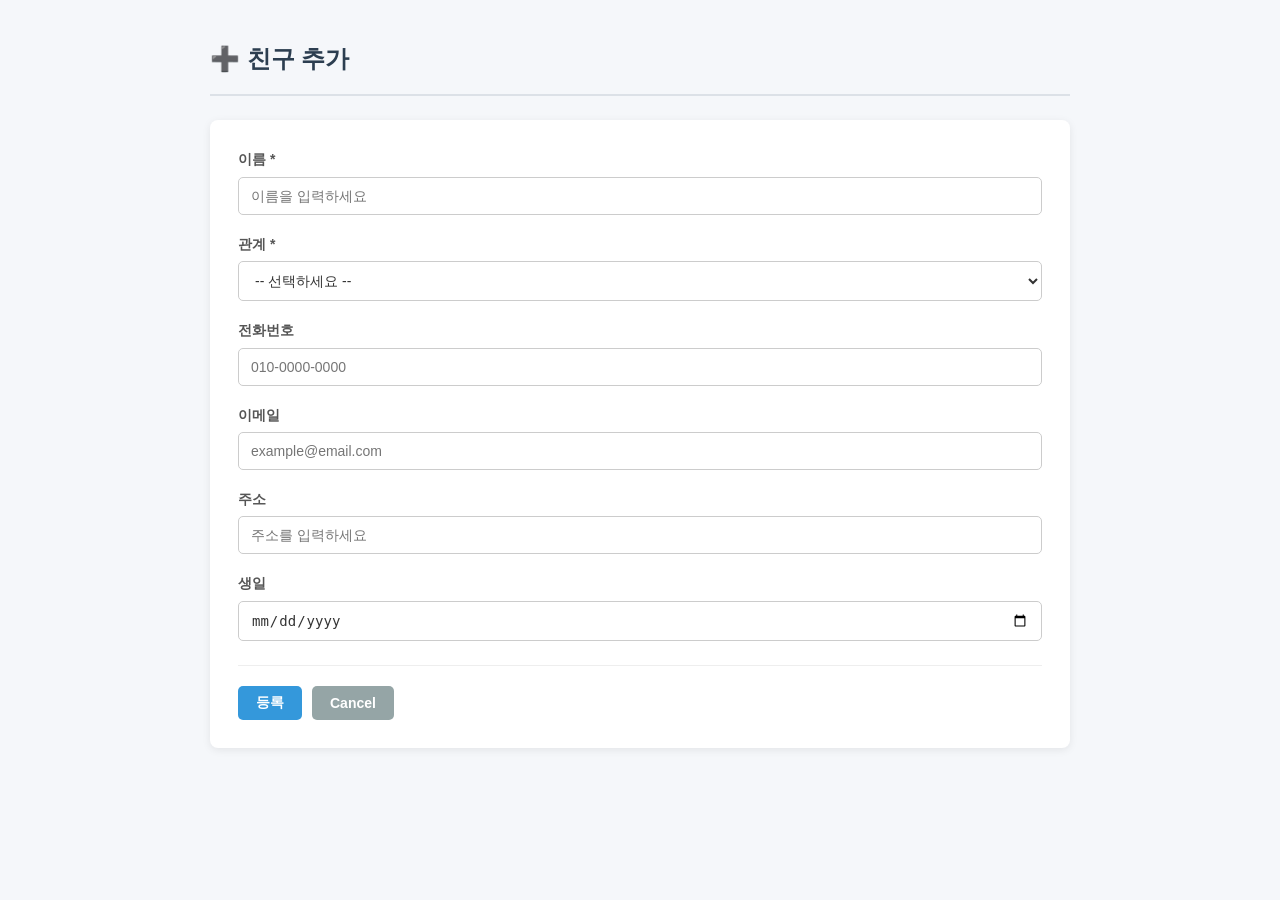
<file: friend-management/add.html>
<!DOCTYPE html>
<html lang="ko">
<head>
  <meta charset="UTF-8">
  <meta name="viewport" content="width=device-width, initial-scale=1.0">
  <title>친구 추가</title>
  <link rel="stylesheet" href="css/style.css">
</head>
<body>

<div class="container">

  <!-- 페이지 제목 -->
  <div class="page-header">
    <h1>➕ 친구 추가</h1>
  </div>

  <!-- 성공/오류 메시지를 표시할 영역 (처음에는 숨겨져 있음) -->
  <div id="alert-area"></div>

  <!-- 친구 정보 입력 폼 -->
  <div class="card">
    <!--
      form 태그의 onsubmit 이벤트:
      사용자가 [등록] 버튼을 눌렀을 때 handleSubmit() 함수를 실행한다.
      "return false" 없이는 폼이 자동으로 페이지를 새로고침하기 때문에
      JavaScript로 직접 처리하기 위해 onsubmit="return handleSubmit()" 형태로 작성한다.
    -->
    <form id="add-form" onsubmit="return handleSubmit()">

      <!-- 이름 -->
      <div class="form-group">
        <label for="name">이름 *</label>
        <input type="text" id="name" placeholder="이름을 입력하세요" required>
        <!-- required: 비어 있으면 폼 제출을 막아주는 HTML 기본 기능 -->
      </div>

      <!-- 관계 -->
      <div class="form-group">
        <label for="relation">관계 *</label>
        <select id="relation" required>
          <option value="">-- 선택하세요 --</option>
          <option value="친구">친구</option>
          <option value="직장동료">직장동료</option>
          <option value="선배">선배</option>
          <option value="후배">후배</option>
          <option value="가족">가족</option>
          <option value="지인">지인</option>
          <option value="기타">기타</option>
        </select>
      </div>

      <!-- 전화번호 -->
      <div class="form-group">
        <label for="phone">전화번호</label>
        <input type="text" id="phone" placeholder="010-0000-0000">
      </div>

      <!-- 이메일 -->
      <div class="form-group">
        <label for="email">이메일</label>
        <input type="email" id="email" placeholder="example@email.com">
        <!-- type="email": 이메일 형식이 아니면 브라우저가 경고를 표시한다. -->
      </div>

      <!-- 주소 -->
      <div class="form-group">
        <label for="address">주소</label>
        <input type="text" id="address" placeholder="주소를 입력하세요">
      </div>

      <!-- 생일 -->
      <div class="form-group">
        <label for="birthday">생일</label>
        <input type="date" id="birthday">
        <!-- type="date": 날짜 선택 UI를 자동으로 제공한다. -->
      </div>

      <!-- 버튼 영역 -->
      <div class="form-actions">
        <!-- type="submit": 클릭하면 form의 onsubmit 이벤트가 발생한다. -->
        <button type="submit" class="btn btn-primary">등록</button>
        <!-- type="button": 클릭해도 form이 제출되지 않는다. -->
        <button type="button" class="btn btn-secondary" onclick="location.href='index.html'">Cancel</button>
      </div>

    </form>
  </div>

</div>

<script src="js/script.js"></script>

<script>
  // -------------------------------------------------------
  // [CRUD 중 Create 담당] 폼 제출 처리 함수
  // [등록] 버튼을 누르면 이 함수가 실행된다.
  // -------------------------------------------------------
  function handleSubmit() {
    // 각 입력 칸에서 사용자가 입력한 값을 가져온다.
    // .value → input 요소의 현재 입력값
    // .trim() → 앞뒤 공백을 제거한다. (실수로 공백만 입력하는 경우 방지)
    var name     = document.getElementById("name").value.trim();
    var relation = document.getElementById("relation").value;
    var phone    = document.getElementById("phone").value.trim();
    var email    = document.getElementById("email").value.trim();
    var address  = document.getElementById("address").value.trim();
    var birthday = document.getElementById("birthday").value;

    // 이름이 비어 있으면 등록하지 않고 오류 메시지를 표시한다.
    if (name === "") {
      showAlert("이름은 필수 입력 항목입니다.", "error");
      return false; // false를 반환하면 폼 제출(페이지 이동)이 막힌다.
    }

    // 새 친구 객체를 만든다. (id는 addFriend 함수 안에서 자동으로 만들어진다)
    var newFriend = {
      name: name,
      relation: relation,
      phone: phone,
      email: email,
      address: address,
      birthday: birthday
    };

    // script.js의 addFriend() 함수로 localStorage에 저장한다.
    addFriend(newFriend);

    // 성공 메시지를 잠깐 보여준 뒤 목록 페이지로 이동한다.
    showAlert("친구가 등록되었습니다! 목록으로 이동합니다...", "success");

    // 1.2초 후에 index.html로 이동한다.
    setTimeout(function() {
      location.href = "index.html";
    }, 1200);

    // false를 반환해서 폼의 기본 제출(페이지 새로고침)을 막는다.
    return false;
  }


  // -------------------------------------------------------
  // 알림 메시지를 화면에 표시하는 함수
  // type: "success" (초록) 또는 "error" (빨간)
  // -------------------------------------------------------
  function showAlert(message, type) {
    var alertArea = document.getElementById("alert-area");
    alertArea.innerHTML =
      '<div class="alert alert-' + type + '">' + message + '</div>';
  }
</script>

</body>
</html>
</file>
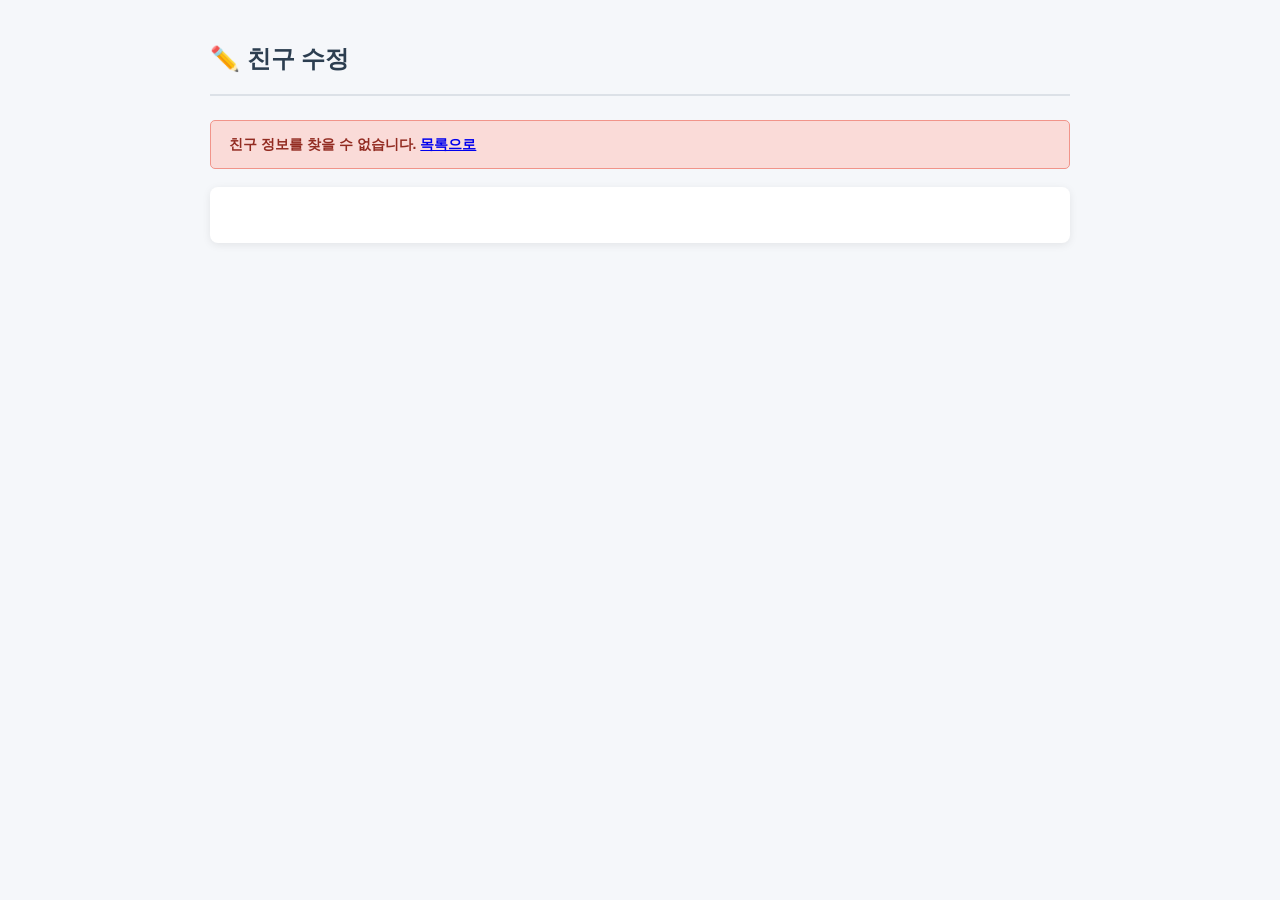
<file: friend-management/edit.html>
<!DOCTYPE html>
<html lang="ko">
<head>
  <meta charset="UTF-8">
  <meta name="viewport" content="width=device-width, initial-scale=1.0">
  <title>친구 수정</title>
  <link rel="stylesheet" href="css/style.css">
</head>
<body>

<div class="container">

  <!-- 페이지 제목 -->
  <div class="page-header">
    <h1>✏️ 친구 수정</h1>
  </div>

  <!-- 알림 메시지 영역 -->
  <div id="alert-area"></div>

  <!-- 수정 폼 -->
  <div class="card">
    <form id="edit-form" onsubmit="return handleSubmit()">

      <!-- 이름 -->
      <div class="form-group">
        <label for="name">이름 *</label>
        <input type="text" id="name" required>
      </div>

      <!-- 관계 -->
      <div class="form-group">
        <label for="relation">관계 *</label>
        <select id="relation" required>
          <option value="">-- 선택하세요 --</option>
          <option value="친구">친구</option>
          <option value="직장동료">직장동료</option>
          <option value="선배">선배</option>
          <option value="후배">후배</option>
          <option value="가족">가족</option>
          <option value="지인">지인</option>
          <option value="기타">기타</option>
        </select>
      </div>

      <!-- 전화번호 -->
      <div class="form-group">
        <label for="phone">전화번호</label>
        <input type="text" id="phone">
      </div>

      <!-- 이메일 -->
      <div class="form-group">
        <label for="email">이메일</label>
        <input type="email" id="email">
      </div>

      <!-- 주소 -->
      <div class="form-group">
        <label for="address">주소</label>
        <input type="text" id="address">
      </div>

      <!-- 생일 -->
      <div class="form-group">
        <label for="birthday">생일</label>
        <input type="date" id="birthday">
      </div>

      <!-- 버튼 영역 -->
      <div class="form-actions">
        <button type="submit" class="btn btn-success">저장</button>
        <!--
          [Cancel] 버튼: 수정하지 않고 상세보기 페이지로 돌아간다.
          id를 포함해서 돌아가야 하므로 JavaScript로 동적으로 처리한다.
        -->
        <button type="button" class="btn btn-secondary" onclick="goBack()">Cancel</button>
      </div>

    </form>
  </div>

</div>

<script src="js/script.js"></script>

<script>
  // -------------------------------------------------------
  // URL에서 id를 읽어온다.
  // URL 예시: edit.html?id=3  →  friendId = 3 (숫자)
  // -------------------------------------------------------
  var friendId = Number(getParam("id"));


  // -------------------------------------------------------
  // [CRUD 중 Read 담당 - 수정 전 기존 데이터 불러오기]
  // 페이지가 열리면 기존 친구 데이터를 폼에 미리 채워준다.
  // 사용자가 변경하지 않은 항목은 원래 값이 그대로 유지된다.
  // -------------------------------------------------------
  function loadFriendData() {
    var friend = getFriendById(friendId);

    // 해당 친구를 찾지 못하면 오류 메시지를 표시한다.
    if (!friend) {
      document.getElementById("alert-area").innerHTML =
        '<div class="alert alert-error">친구 정보를 찾을 수 없습니다. <a href="index.html">목록으로</a></div>';
      // 폼을 숨긴다.
      document.getElementById("edit-form").style.display = "none";
      return;
    }

    // 각 입력 칸에 기존 데이터를 미리 채워준다.
    // input의 value 속성에 값을 넣으면 입력창에 값이 표시된다.
    document.getElementById("name").value     = friend.name;
    document.getElementById("phone").value    = friend.phone;
    document.getElementById("email").value    = friend.email;
    document.getElementById("address").value  = friend.address;
    document.getElementById("birthday").value = friend.birthday;

    // select(드롭다운)는 value를 직접 지정하면 해당 옵션이 선택된다.
    document.getElementById("relation").value = friend.relation;
  }


  // -------------------------------------------------------
  // [CRUD 중 Update 담당] 저장 버튼 클릭 시 실행되는 함수
  // -------------------------------------------------------
  function handleSubmit() {
    var name     = document.getElementById("name").value.trim();
    var relation = document.getElementById("relation").value;
    var phone    = document.getElementById("phone").value.trim();
    var email    = document.getElementById("email").value.trim();
    var address  = document.getElementById("address").value.trim();
    var birthday = document.getElementById("birthday").value;

    // 이름 필수 유효성 검사
    if (name === "") {
      showAlert("이름은 필수 입력 항목입니다.", "error");
      return false;
    }

    // 수정된 친구 객체를 만든다.
    // 반드시 기존 id를 포함해야 한다.
    // id가 없으면 script.js의 updateFriend()가 어떤 항목을 수정할지 알 수 없다.
    var updatedFriend = {
      id: friendId,   // 원래 id를 그대로 사용
      name: name,
      relation: relation,
      phone: phone,
      email: email,
      address: address,
      birthday: birthday
    };

    // script.js의 updateFriend()로 localStorage의 데이터를 업데이트한다.
    updateFriend(updatedFriend);

    // 성공 메시지 표시 후 상세보기 페이지로 이동
    showAlert("수정이 완료되었습니다! 상세보기로 이동합니다...", "success");

    setTimeout(function() {
      // 수정한 친구의 상세보기 페이지로 이동한다. (id를 URL에 포함)
      location.href = "view.html?id=" + friendId;
    }, 1200);

    return false; // 폼 기본 제출 동작 막기
  }


  // -------------------------------------------------------
  // [Cancel] 버튼: 상세보기 페이지로 돌아가는 함수
  // -------------------------------------------------------
  function goBack() {
    location.href = "view.html?id=" + friendId;
  }


  // -------------------------------------------------------
  // 알림 메시지 표시 함수
  // -------------------------------------------------------
  function showAlert(message, type) {
    var alertArea = document.getElementById("alert-area");
    alertArea.innerHTML =
      '<div class="alert alert-' + type + '">' + message + '</div>';
  }


  // 페이지 로드 즉시 기존 친구 데이터를 폼에 채워준다.
  loadFriendData();
</script>

</body>
</html>
</file>
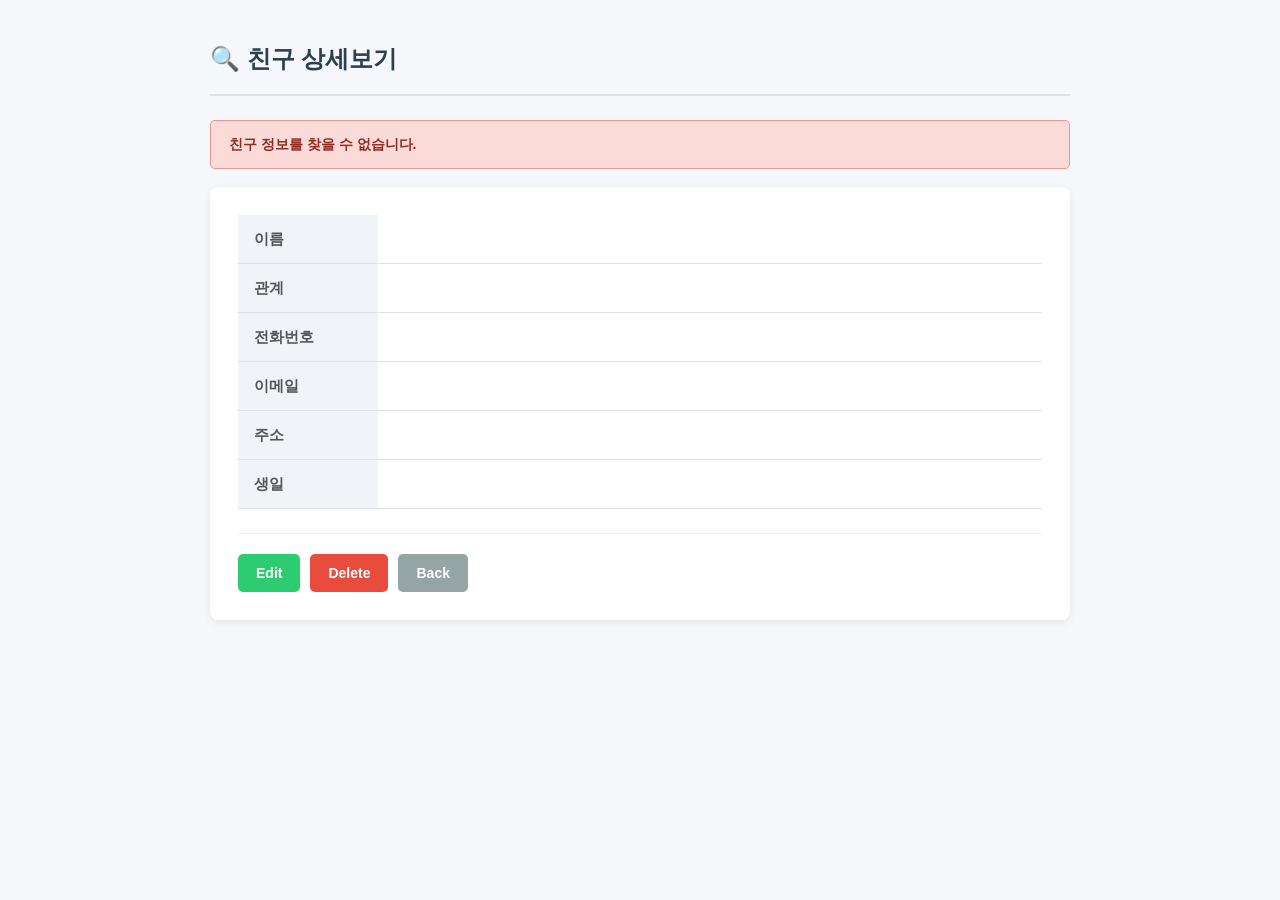
<file: friend-management/view.html>
<!DOCTYPE html>
<html lang="ko">
<head>
  <meta charset="UTF-8">
  <meta name="viewport" content="width=device-width, initial-scale=1.0">
  <title>친구 상세보기</title>
  <link rel="stylesheet" href="css/style.css">
</head>
<body>

<div class="container">

  <!-- 페이지 제목 -->
  <div class="page-header">
    <h1>🔍 친구 상세보기</h1>
  </div>

  <!-- 알림 메시지 영역 -->
  <div id="alert-area"></div>

  <!-- 친구 상세 정보를 표시할 카드 -->
  <div class="card">
    <!--
      상세 정보를 테이블 형태로 표시한다.
      th: 항목 이름(이름, 관계 등)
      td: 실제 데이터 값 (JavaScript로 채운다)
    -->
    <table class="detail-table">
      <tr>
        <th>이름</th>
        <td id="detail-name"></td>
      </tr>
      <tr>
        <th>관계</th>
        <td id="detail-relation"></td>
      </tr>
      <tr>
        <th>전화번호</th>
        <td id="detail-phone"></td>
      </tr>
      <tr>
        <th>이메일</th>
        <td id="detail-email"></td>
      </tr>
      <tr>
        <th>주소</th>
        <td id="detail-address"></td>
      </tr>
      <tr>
        <th>생일</th>
        <td id="detail-birthday"></td>
      </tr>
    </table>

    <!-- 버튼 영역 -->
    <div class="detail-actions">
      <!--
        [Edit] 버튼: edit.html?id=숫자 로 이동한다.
        id는 JavaScript에서 동적으로 채워준다. (처음엔 # 으로 비워둠)
      -->
      <a id="edit-btn" href="#" class="btn btn-success">Edit</a>
      <!-- [Delete] 버튼: 클릭하면 handleDelete() 함수 실행 -->
      <button class="btn btn-danger" onclick="handleDelete()">Delete</button>
      <!-- [Back] 버튼: 목록 페이지로 이동 -->
      <a href="index.html" class="btn btn-secondary">Back</a>
    </div>
  </div>

</div>

<script src="js/script.js"></script>

<script>
  // -------------------------------------------------------
  // 현재 보고 있는 친구의 id를 URL 파라미터에서 읽는다.
  // URL: view.html?id=3  →  friendId = 3 (숫자)
  //
  // getParam()은 항상 문자열을 반환하므로
  // Number()로 숫자로 변환해야 한다.
  // script.js의 getFriendById()는 숫자 id로 비교하기 때문이다.
  // -------------------------------------------------------
  var friendId = Number(getParam("id"));


  // -------------------------------------------------------
  // [CRUD 중 Read 담당] 페이지가 로드되면 친구 정보를 표시한다.
  // -------------------------------------------------------
  function loadFriendDetail() {
    // script.js의 getFriendById()로 해당 친구 데이터를 가져온다.
    var friend = getFriendById(friendId);

    // id에 해당하는 친구가 없으면 오류 메시지 표시
    if (!friend) {
      document.getElementById("alert-area").innerHTML =
        '<div class="alert alert-error">친구 정보를 찾을 수 없습니다.</div>';
      return;
    }

    // 각 td 요소에 친구 데이터를 채워 넣는다.
    // 빈 값이면 "-" 로 표시한다. (|| 연산자: 왼쪽이 빈 문자열이면 오른쪽 값 사용)
    document.getElementById("detail-name").textContent     = friend.name     || "-";
    document.getElementById("detail-relation").textContent = friend.relation || "-";
    document.getElementById("detail-phone").textContent    = friend.phone    || "-";
    document.getElementById("detail-email").textContent    = friend.email    || "-";
    document.getElementById("detail-address").textContent  = friend.address  || "-";
    document.getElementById("detail-birthday").textContent = friend.birthday || "-";

    // [Edit] 버튼의 href를 현재 친구의 id를 포함한 URL로 업데이트한다.
    document.getElementById("edit-btn").href = "edit.html?id=" + friendId;
  }


  // -------------------------------------------------------
  // [CRUD 중 Delete 담당] 삭제 버튼 클릭 시 실행되는 함수
  // -------------------------------------------------------
  function handleDelete() {
    // 실수로 삭제하는 것을 방지하기 위해 확인 창을 띄운다.
    // confirm()은 [확인] 또는 [취소] 버튼이 있는 창을 표시하고
    // [확인]을 누르면 true, [취소]를 누르면 false를 반환한다.
    var confirmed = confirm("정말로 이 친구를 삭제하시겠습니까?");

    if (!confirmed) {
      return; // [취소]를 누르면 아무것도 하지 않는다.
    }

    // script.js의 deleteFriend() 함수로 localStorage에서 해당 친구를 삭제한다.
    deleteFriend(friendId);

    // 삭제 완료 후 목록 페이지로 이동한다.
    alert("삭제되었습니다.");
    location.href = "index.html";
  }


  // 페이지 로드 즉시 친구 정보를 불러온다.
  loadFriendDetail();
</script>

</body>
</html>
</file>
<file: friend-management/css/style.css>
/* =======================================================
   style.css
   역할: 모든 페이지에서 공통으로 사용하는 디자인(스타일)을 정의한 파일
        색상, 크기, 간격, 폰트 등을 여기서 한 번만 정의하면
        모든 HTML 파일에서 동일하게 적용된다.
   ======================================================= */


/* -------------------------------------------------------
   [전체 기본 설정]
   box-sizing: border-box → padding/border를 포함해서 크기를 계산
   이 설정이 없으면 padding을 주면 요소가 예상보다 커진다.
   ------------------------------------------------------- */
* {
  box-sizing: border-box;
  margin: 0;
  padding: 0;
}

body {
  font-family: "Segoe UI", Arial, sans-serif; /* 기본 글꼴 설정 */
  background-color: #f5f7fa;                 /* 연한 회색 배경 */
  color: #333;                               /* 기본 글자색 (진한 회색) */
  font-size: 15px;
  line-height: 1.6;
}


/* -------------------------------------------------------
   [페이지 전체를 감싸는 컨테이너]
   max-width로 너무 넓어지지 않도록 제한하고
   margin: auto로 가운데 정렬한다.
   ------------------------------------------------------- */
.container {
  max-width: 900px;
  margin: 40px auto;
  padding: 0 20px;
}


/* -------------------------------------------------------
   [페이지 제목 영역]
   ------------------------------------------------------- */
.page-header {
  display: flex;                  /* 가로로 나란히 배치 */
  justify-content: space-between; /* 제목은 왼쪽, 버튼은 오른쪽 */
  align-items: center;            /* 세로 기준으로 가운데 정렬 */
  margin-bottom: 24px;
  padding-bottom: 16px;
  border-bottom: 2px solid #dce1e7;
}

.page-header h1 {
  font-size: 24px;
  color: #2c3e50;
}


/* -------------------------------------------------------
   [버튼 공통 스타일]
   모든 버튼에 기본 모양을 적용한다.
   ------------------------------------------------------- */
.btn {
  display: inline-block;
  padding: 8px 18px;
  font-size: 14px;
  font-weight: bold;
  border: none;
  border-radius: 5px;
  cursor: pointer;         /* 마우스를 올리면 손가락 모양으로 */
  text-decoration: none;   /* 링크에 btn 클래스를 쓸 때 밑줄 제거 */
  text-align: center;
  transition: opacity 0.15s; /* 클릭 시 살짝 흐려지는 효과 */
}

.btn:hover {
  opacity: 0.85;
}

/* 파란색 버튼 (주요 동작: 추가, 저장) */
.btn-primary {
  background-color: #3498db;
  color: white;
}

/* 초록색 버튼 (수정) */
.btn-success {
  background-color: #2ecc71;
  color: white;
}

/* 빨간색 버튼 (삭제) */
.btn-danger {
  background-color: #e74c3c;
  color: white;
}

/* 회색 버튼 (취소, 뒤로가기) */
.btn-secondary {
  background-color: #95a5a6;
  color: white;
}


/* -------------------------------------------------------
   [카드 스타일]
   흰색 배경 박스 - 목록, 폼, 상세보기 등에서 사용
   ------------------------------------------------------- */
.card {
  background-color: white;
  border-radius: 8px;
  box-shadow: 0 2px 8px rgba(0, 0, 0, 0.08); /* 살짝 그림자 */
  padding: 28px;
}


/* -------------------------------------------------------
   [테이블 스타일] - index.html 친구 목록 테이블
   ------------------------------------------------------- */
.friend-table {
  width: 100%;
  border-collapse: collapse; /* 테두리 사이 간격 제거 */
  font-size: 14px;
}

.friend-table th {
  background-color: #2c3e50;
  color: white;
  padding: 12px 14px;
  text-align: left;
  font-weight: bold;
}

.friend-table td {
  padding: 11px 14px;
  border-bottom: 1px solid #ecf0f1;
  vertical-align: middle;
}

/* 짝수 행에 연한 색 배경 (줄무늬 효과) */
.friend-table tr:nth-child(even) {
  background-color: #f8f9fa;
}

/* 마우스를 올리면 행에 하이라이트 */
.friend-table tbody tr:hover {
  background-color: #eaf4fb;
}

/* 데이터가 없을 때 표시하는 셀 */
.empty-row td {
  text-align: center;
  color: #999;
  padding: 30px;
}


/* -------------------------------------------------------
   [폼 스타일] - add.html, edit.html 입력 폼
   ------------------------------------------------------- */
.form-group {
  margin-bottom: 18px; /* 각 입력 항목 사이 간격 */
}

.form-group label {
  display: block;       /* 라벨을 한 줄 전체 차지 */
  font-weight: bold;
  margin-bottom: 6px;
  color: #555;
  font-size: 14px;
}

.form-group input,
.form-group select {
  width: 100%;
  padding: 10px 12px;
  border: 1px solid #ccc;
  border-radius: 5px;
  font-size: 14px;
  color: #333;
  background-color: white;
  outline: none; /* 기본 파란 테두리 제거 */
}

/* 입력칸에 클릭(포커스)하면 테두리 색 변경 */
.form-group input:focus,
.form-group select:focus {
  border-color: #3498db;
  box-shadow: 0 0 0 3px rgba(52, 152, 219, 0.15);
}

/* 버튼들을 담는 영역 */
.form-actions {
  display: flex;
  gap: 10px;         /* 버튼 사이 간격 */
  margin-top: 24px;
  padding-top: 20px;
  border-top: 1px solid #eee;
}


/* -------------------------------------------------------
   [상세보기 스타일] - view.html
   ------------------------------------------------------- */
.detail-table {
  width: 100%;
  border-collapse: collapse;
  font-size: 15px;
}

.detail-table th {
  width: 140px;          /* 항목 이름 칸 너비 고정 */
  background-color: #f0f4f8;
  padding: 12px 16px;
  text-align: left;
  font-weight: bold;
  color: #555;
  border-bottom: 1px solid #dce1e7;
}

.detail-table td {
  padding: 12px 16px;
  color: #333;
  border-bottom: 1px solid #dce1e7;
}

/* 상세보기 하단 버튼 영역 */
.detail-actions {
  display: flex;
  gap: 10px;
  margin-top: 24px;
  padding-top: 20px;
  border-top: 1px solid #eee;
}


/* -------------------------------------------------------
   [알림 메시지 스타일]
   동작 성공/실패 시 화면 상단에 잠깐 표시되는 메시지
   ------------------------------------------------------- */
.alert {
  padding: 12px 18px;
  border-radius: 5px;
  margin-bottom: 18px;
  font-size: 14px;
  font-weight: bold;
}

.alert-success {
  background-color: #d5f5e3;
  color: #1e8449;
  border: 1px solid #a9dfbf;
}

.alert-error {
  background-color: #fadbd8;
  color: #922b21;
  border: 1px solid #f1948a;
}
</file>
